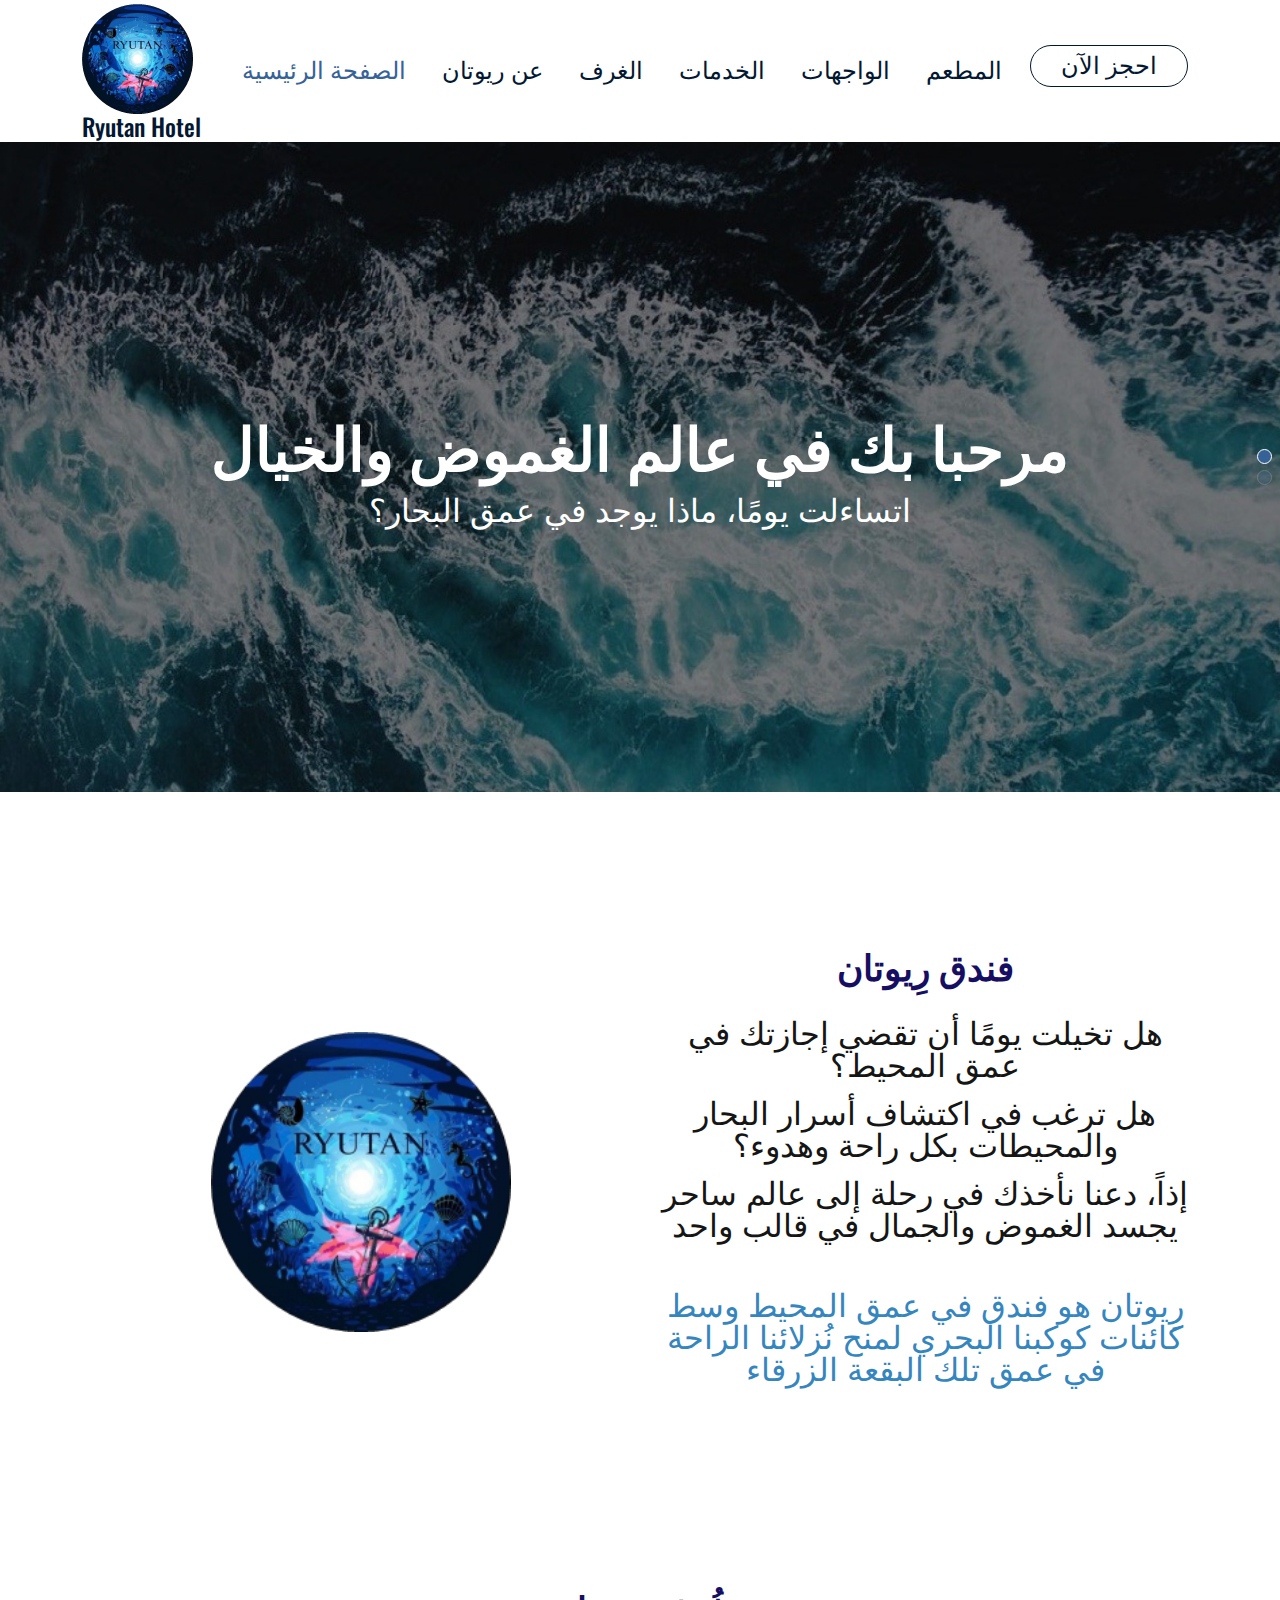
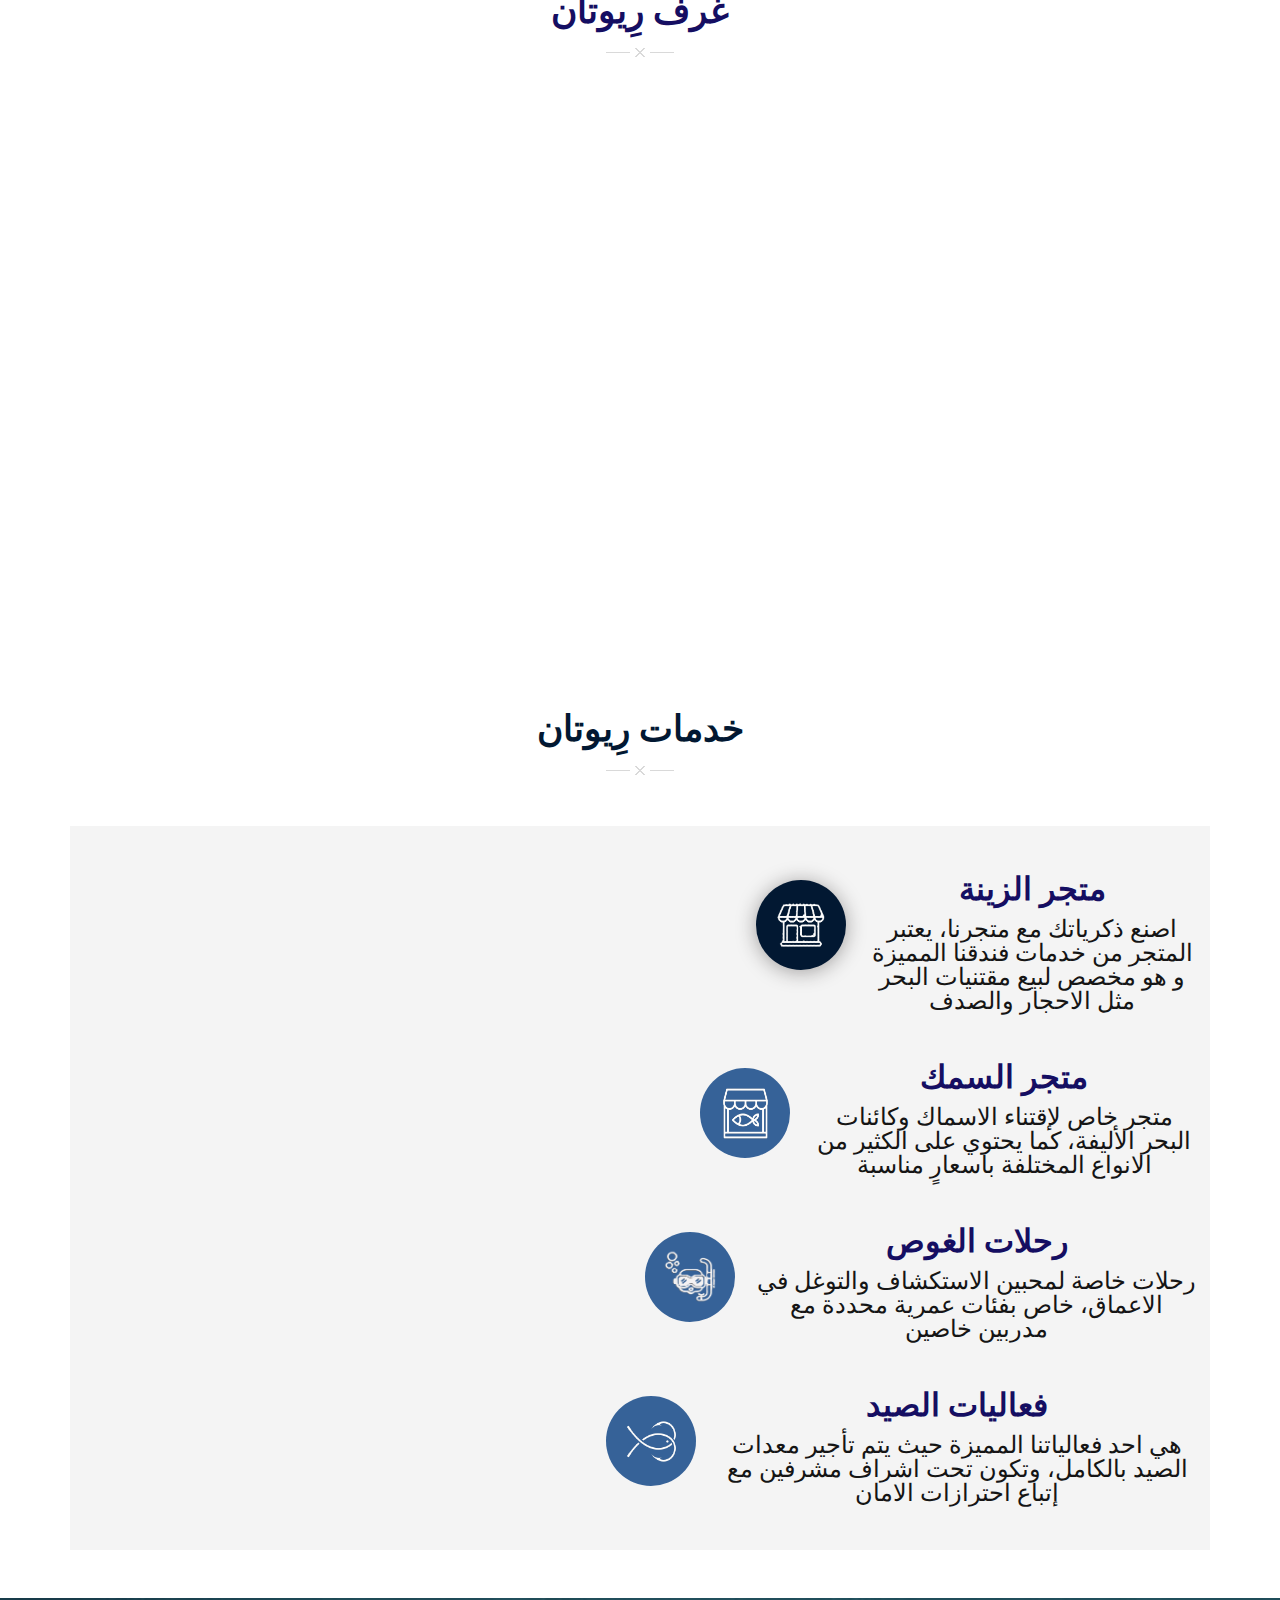
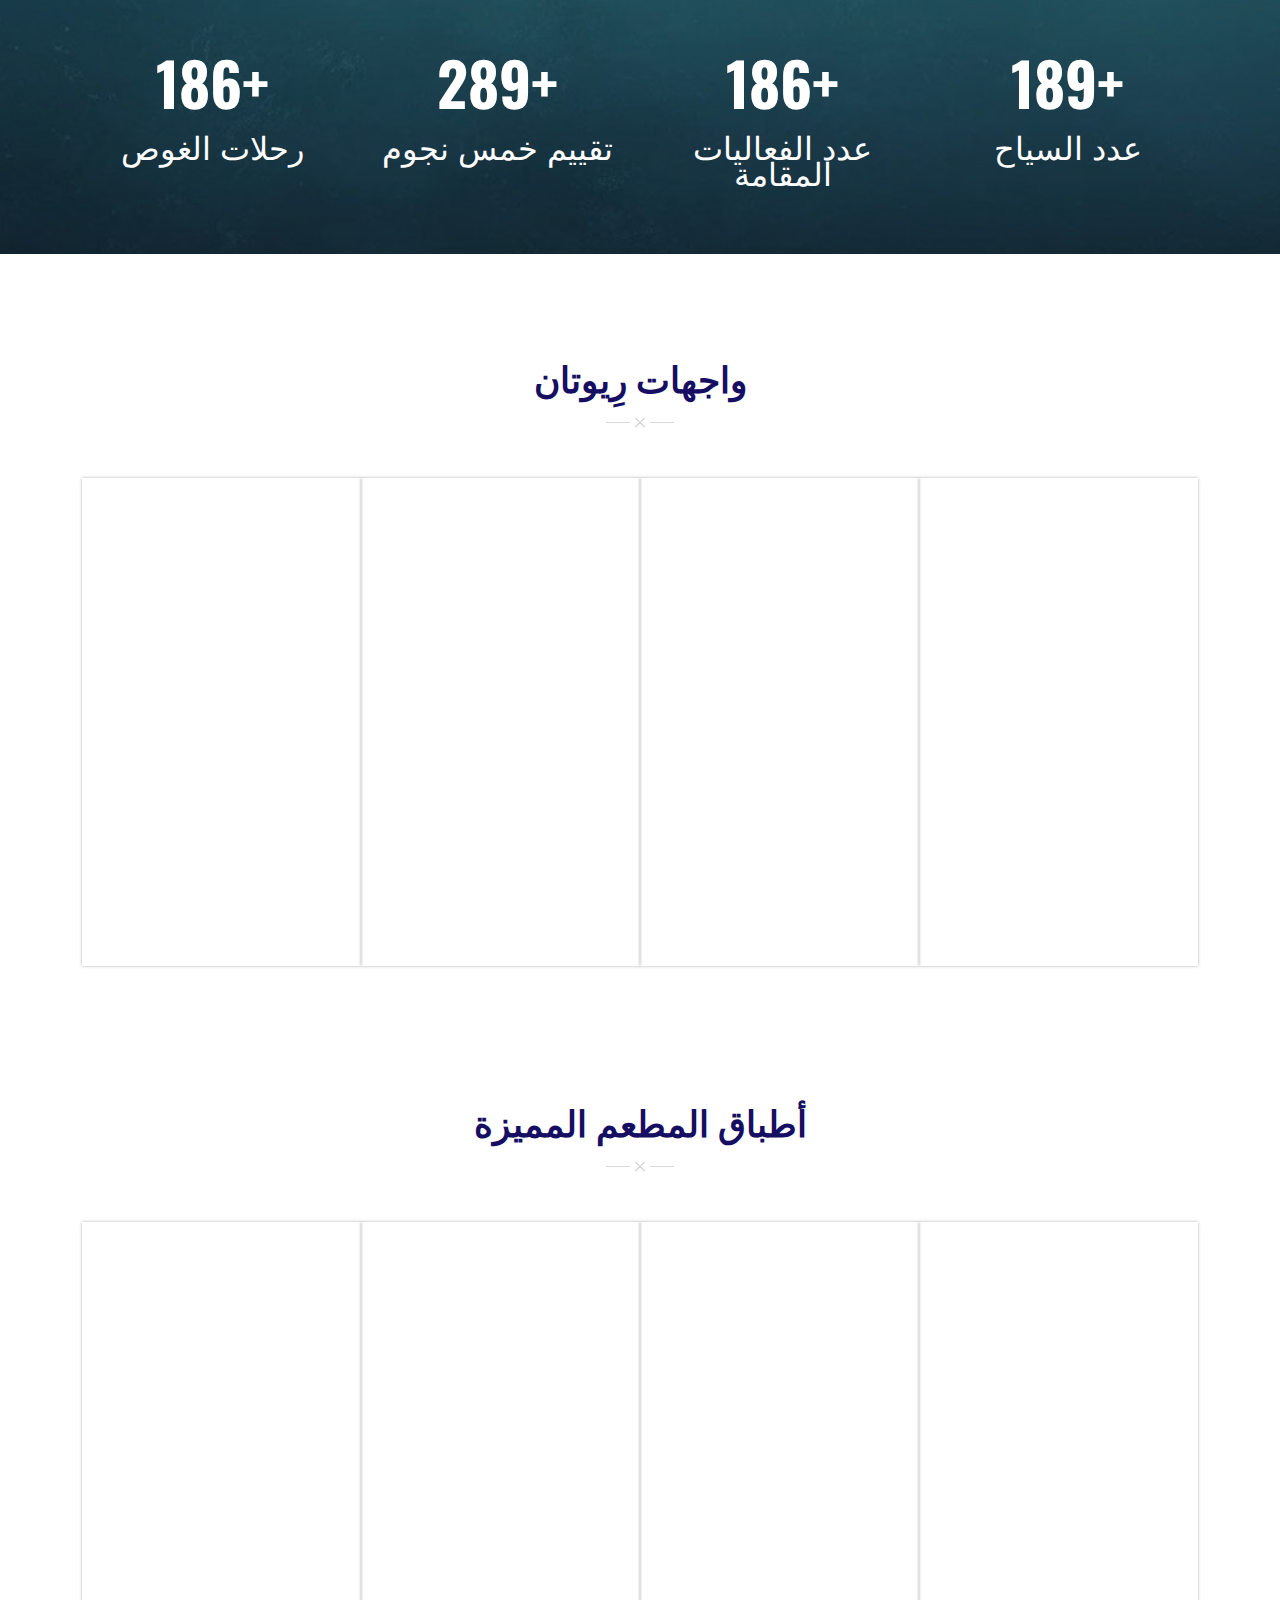
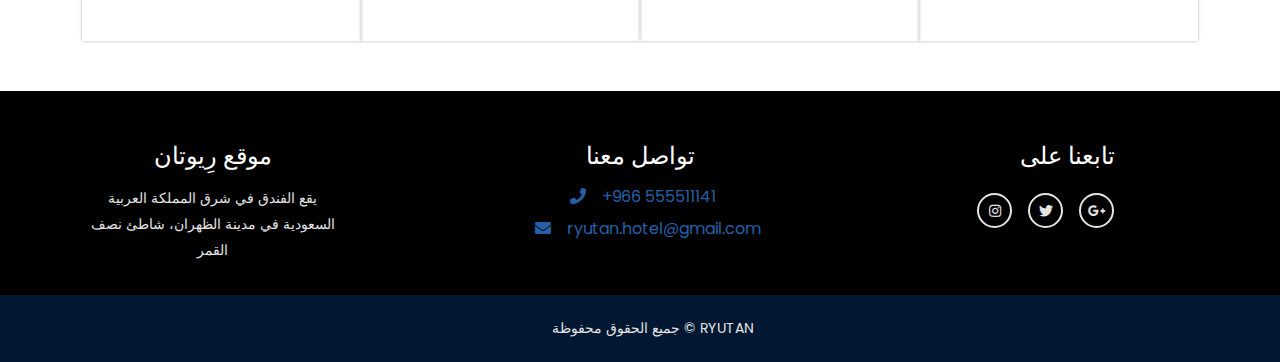
<file: index.html>
<!DOCTYPE html>
<html lang="en">

<head>
    <meta charset="UTF-8">
    <meta name="viewport" content="width=device-width, initial-scale=1.0">
    <title>RYUTAN Hotel</title>

    <!-- FAVICON -->
    <link rel="icon" type="image/png" href="images/Picture1.png">

    <!-- Bootstrap 5 CDN Links -->
    <link rel="stylesheet" href="https://cdnjs.cloudflare.com/ajax/libs/twitter-bootstrap/5.1.0/css/bootstrap.min.css">
    <link rel="stylesheet" href="https://cdnjs.cloudflare.com/ajax/libs/font-awesome/5.15.4/css/all.min.css">

    <!-- Link Swiper's CSS -->
    <link rel="stylesheet" href="https://unpkg.com/swiper/swiper-bundle.min.css">

    <!-- Custom File's Link -->
    <link rel="stylesheet" href="css/style.css">
    <link rel="stylesheet" href="css/responsive-style.css">

</head>

<body data-bs-spy="scroll" data-bs-target=".navbar" data-bs-offset="100">
    <!-- Navbar section -->
    <header class="header_wrapper">
        <nav class="navbar navbar-expand-lg">
            <div class="container">
                <a class="navbar-brand" href="#">
                    <img decoding="async" src="images/Picture1.png" class="img-fluid" alt="logo"
                        style="margin-top: -1rem;">
                    <h5 style="margin-bottom: -1rem;">Ryutan Hotel</h5>
                </a>

                <button class="navbar-toggler" type="button" data-bs-toggle="collapse" data-bs-target="#navbarNav"
                    aria-controls="navbarNav" aria-expanded="false" aria-label="Toggle navigation">
                    <i class="fas fa-stream navbar-toggler-icon"></i>
                </button>

                <div class="collapse navbar-collapse justify-content-end" id="navbarNav">
                    <ul class="navbar-nav menu-navbar-nav">
                        <li class="nav-item">
                            <a class="nav-link active" aria-current="page" href="#home" style="font-size: 1.5rem">الصفحة
                                الرئيسية</a>
                        </li>
                        <li class="nav-item">
                            <a class="nav-link" href="#about" style="font-size: 1.5rem">عن ريوتان</a>
                        </li>
                        <li class="nav-item">
                            <a class="nav-link" href="#rooms" style="font-size: 1.5rem">الغرف</a>
                        </li>
                        <li class="nav-item">
                            <a class="nav-link" href="#services" style="font-size: 1.5rem">الخدمات</a>
                        </li>
                        <li class="nav-item">
                            <a class="nav-link" href="#gallery" style="font-size: 1.5rem">الواجهات</a>
                        </li>
                        <li class="nav-item">
                            <a class="nav-link" href="#food" style="font-size: 1.5rem">المطعم</a>
                        </li>
                        <li class="nav-item mt-3 mt-lg-0">
                            <a class="main-btn" href="booking.html" style="font-size: 1.5rem">احجز الآن</a>
                        </li>
                    </ul>
                </div>
            </div>
        </nav>
    </header>
    <!-- Navbar section exit -->

    <!-- Banner section -->
    <section id="home" class="banner_wrapper p-0">
        <div class="swiper mySwiper">
            <div class="swiper-wrapper">
                <div class="swiper-slide" style="background-image: url(./images/slider/1.jpg);">
                    <div class="slide-caption text-center">
                        <div>
                            <h1>مرحبا بك في عالم الغموض والخيال</h1>
                            <p>اتساءلت يومًا، ماذا يوجد في عمق البحار؟</p>
                        </div>
                    </div>
                </div>
                <div class="swiper-slide" style="background-image: url(./images/slider/3.jpg);">
                    <div class="slide-caption text-center">
                        <div>
                            <h1>كن مستكشفًا ونزيلًا لدينا</h1>
                            <p>اهلًا بك في الكوكب البحري</p>
                        </div>
                    </div>
                </div>
            </div>
            <div class="swiper-pagination"></div>
        </div>
    </section>
    <!-- Banner section exit -->

    <!-- About section -->
    <section id="about" class="about_wrapper">
        <div class="container">
            <div class="row flex-lg-row flex-column-reverse ">
                <div class="col-lg-6 mb-4 mb-lg-0 ps-lg-4 text-center" style="float: left;">
                    <img decoding="async" src="images/logo2.png" class="img-fluid" alt="About Us"
                        style="display: block; margin: auto; margin-top: 90px; width: 300px; height: 300px;">
                </div>

                <div class="col-lg-6 text-center text-lg-start">
                    <h3 style="text-align: center; color: rgb(21, 14, 98);">فندق رِيوتان</h3>
                    <p style="text-align: center; line-height: 1;">هل تخيلت يومًا أن تقضي إجازتك في عمق المحيط؟</p>
                    <p style="text-align: center; line-height: 1;">هل ترغب في اكتشاف أسرار البحار والمحيطات بكل راحة
                        وهدوء؟</p>
                    <p style="text-align: center; margin-bottom: 1.5em; line-height: 1;">إذاً، دعنا نأخذك في رحلة إلى
                        عالم ساحر يجسد الغموض والجمال في قالب واحد</p>
                    <p style="text-align: center; margin-bottom: 1.5em; line-height: 1; color: rgb(53, 133, 191);">
                        رِيوتان هو فندق في عمق المحيط وسط كائنات كوكبنا البحري لمنح نُزلائنا الراحة في عمق تلك البقعة
                        الزرقاء</p>
                </div>


            </div>
        </div>
    </section>
    <!-- About section exit -->

    <!-- Rooms section -->
    <section id="rooms" class="rooms_wrapper">
        <div class="container-fluid">
            <div class="row">
                <div class="col-sm-12 section-title text-center mb-5">
                    <h3 style="margin-top: 50px; color: rgb(21, 14, 98);">غُرف رِيوتان</h3>
                </div>
            </div>
            <div class="row m-0">
                <div class="col-md-4 mb-4 mb-lg-0">
                    <div class="room-item">
                        <img decoding="async" src="./images/room/single.jpg" class="img-fluid">
                        <div class="room-item-wrap">
                            <div class="room-content">
                                <h5 class="text-white mb-lg-5 text-decoration-underline"
                                    style="text-align: center; font-size: 3rem;">مفردة</h5>
                                <p class="text-white" style="text-align: center; line-height: 1.2;">غُرف صغيرة الحجم ذات
                                    سرير مفرد تقع في الطابق الثاني حيث تحتوي على دورة مياه</p>
                                <p class="text-white fw-bold mt-lg-4" style="text-align: center;">1000 SR</p>
                                <a class="main-btn border-white text-white mt-lg-5"
                                    style="display: flex; justify-content: center; align-items: center;"
                                    href="booking.html">احجز الان</a>
                            </div>
                        </div>
                    </div>
                </div>
                <div class="col-md-4 mb-4 mb-lg-0">
                    <div class="room-item">
                        <img decoding="async" src="./images/room/double.jpg" class="img-fluid">
                        <div class="room-item-wrap">
                            <div class="room-content">
                                <h5 class="text-white mb-lg-5 text-decoration-underline"
                                    style="text-align: center; font-size: 3rem;">مزدوجة</h5>
                                <p class="text-white" style="text-align: center; line-height: 1.2;">غُرف متوسطة الحجم في
                                    الطابق الثاني، ثنائية السرير حيث تحتوي على دورة مياه وصالة صغيرة</p>
                                <p class="text-white fw-bold mt-lg-4" style="text-align: center;">1700 SR</p>
                                <a class="main-btn border-white text-white mt-lg-5"
                                    style="display: flex; justify-content: center; align-items: center;"
                                    href="booking.html">احجز الان</a>

                            </div>
                        </div>
                    </div>
                </div>
                <div class="col-md-4 mb-4 mb-lg-0">
                    <div class="room-item">
                        <img decoding="async" src="./images/room/sute.jpg" class="img-fluid">
                        <div class="room-item-wrap">
                            <div class="room-content">
                                <h5 class="text-white mb-lg-5 text-decoration-underline"
                                    style="text-align: center; font-size: 3rem;">جناح</h5>
                                <p class="text-white" style="text-align: center; line-height: 1.2;">غُرف فاخرة في الطابق
                                    الرابع تحوي دورتيّ مياه، مطبخ، صالة خاصة
                                    و لدى الاجنحة مميزات </p>
                                <p class="text-white fw-bold mt-lg-4" style="text-align: center;">2400 SR</p>
                                <a class="main-btn border-white text-white mt-lg-5"
                                    style="display: flex; justify-content: center; align-items: center;"
                                    href="booking.html">احجز الان</a>
                            </div>
                        </div>
                    </div>
                </div>
            </div>
        </div>
    </section>
    <!-- Rooms Section Exit -->

    <!-- Services section -->
    <section id="services" class="services_wrapper">
        <div class="container">
            <div class="row">
                <div class="col-sm-12 section-title text-center mb-5">
                    <h3>خدمات رِيوتان</h3>
                </div>
            </div>
            <div class="row align-items-center service-item-wrap">
                <div class="col-lg-7 p-lg-0">
                    <!--Service Area Start-->
                    <div class="tab-content" id="myTabContent">
                        <div class="tab-pane fade active show" id="spa" role="tabpanel">
                            <img decoding="async" src="./images/services/m.jpeg" alt="">
                        </div>
                        <div class="tab-pane fade" id="restaurent" role="tabpanel">
                            <img decoding="async" src="./images/services/f.jpeg" width="760" height="540" alt="">
                        </div>
                        <div class="tab-pane fade" id="swimming" role="tabpanel">
                            <img decoding="async" src="images/services/r.jpeg" alt="">
                        </div>
                        <div class="tab-pane fade" id="conference" role="tabpanel">
                            <img decoding="async" src="./images/services/hh.jpeg" width="760" height="540" alt="">
                        </div>
                    </div>
                    <!--Service Area End-->
                </div>
                <div class="col-lg-5 position-relative">
                    <!--Service Tab Menu Area Start-->
                    <div class="service-menu-area">
                        <ul class="nav">
                            <li>
                                <a data-bs-toggle="tab" href="#spa" class="active">
                                    <span class="service-icon">
                                        <img decoding="async" src="./images/services/icon1.png" width="70" height="75"
                                            alt="">
                                    </span>
                                    <h5
                                        style="margin-top: 2.7rem; color: rgb(21, 14, 98); text-align: center; font-size: 2rem; font-weight: bold;">
                                        متجر الزينة</h5>
                                    <p style="line-height: 1; font-size: 1.5rem; text-align: center;">اصنع ذكرياتك مع
                                        متجرنا، يعتبر المتجر من خدمات فندقنا المميزة و هو مخصص لبيع مقتنيات البحر مثل
                                        الاحجار والصدف</p>
                                </a>
                            </li>
                            <li>
                                <a data-bs-toggle="tab" href="#restaurent">
                                    <span class="service-icon">
                                        <img decoding="async" src="./images/services/icon4.png" width="65" height="65"
                                            alt="">
                                    </span>
                                    <h5
                                        style="color: rgb(21, 14, 98); text-align: center; font-size: 2rem; font-weight: bold;">
                                        متجر السمك</h5>
                                    <p style="line-height: 1; font-size: 1.5rem; text-align: center;">متجر خاص لإقتناء
                                        الاسماك وكائنات البحر الأليفة،
                                        كما يحتوي على الكثير من الانواع المختلفة باسعارٍ مناسبة</p>
                                </a>
                            </li>
                            <li>
                                <a data-bs-toggle="tab" href="#swimming">
                                    <span class="service-icon">
                                        <img decoding="async" src="./images/services/icon2.png" width="60" height="60"
                                            alt="">
                                    </span>
                                    <h5
                                        style="color: rgb(21, 14, 98); text-align: center; font-size: 2rem; font-weight: bold;">
                                        رحلات الغوص</h5>
                                    <p style="line-height: 1; font-size: 1.5rem; text-align: center;">رحلات خاصة لمحبين
                                        الاستكشاف والتوغل في الاعماق،
                                        خاص بفئات عمرية محددة مع مدربين خاصين</p>
                                </a>
                            </li>
                            <li>
                                <a data-bs-toggle="tab" href="#conference">
                                    <span class="service-icon">
                                        <img decoding="async" src="./images/services/icon3.png" width="75" height="75"
                                            alt="">
                                    </span>
                                    <h5
                                        style="color: rgb(21, 14, 98); text-align: center; font-size: 2rem; font-weight: bold;">
                                        فعاليات الصيد</h5>
                                    <p style="line-height: 1; font-size: 1.5rem; text-align: center;">هي احد فعالياتنا
                                        المميزة حيث يتم تأجير معدات الصيد بالكامل،
                                        وتكون تحت اشراف مشرفين مع إتباع احترازات الامان</p>
                                </a>
                            </li>
                        </ul>
                    </div>
                    <!--Service Tab Menu Area End-->
                </div>
            </div>
        </div>
        <div class="counter mt-5">
            <div class="container">
                <div class="row text-center">
                    <div class="col-md-3 mb-lg-0 mb-md-0 mb-5">
                        <h1>
                            <span id="count1"></span>+
                        </h1>
                        <p>رحلات الغوص</p>
                    </div>
                    <div class="col-md-3 mb-lg-0 mb-md-0 mb-5">
                        <h1>
                            <span id="count2"></span>+
                            </h2>
                            <p>تقييم خمس نجوم</p>
                    </div>
                    <div class="col-md-3 mb-lg-0 mb-md-0 mb-5">
                        <h1>
                            <span id="count3"></span>+
                            </h2>
                            <p>عدد الفعاليات المقامة</p>
                    </div>
                    <div class="col-md-3 mb-lg-0 mb-md-0 mb-5">
                        <h1>
                            <span id="count4"></span>+
                            </h2>
                            <p>عدد السياح</p>
                    </div>
                </div>
            </div>
        </div>
    </section>
    <!-- Services section Exit -->


    <!-- Gallery section -->
    <section id="gallery" class="gallery_wrapper">
        <div class="container">
            <div class="row">
                <div class="col-sm-12 section-title text-center mb-5">
                    <h3 style="color: rgb(21, 14, 98);">واجهات رِيوتان</h3>
                </div>
            </div>
            <div class="row g-0">
                <div class="col-lg-3 col-md-6 gallery-item">
                    <img decoding="async" src="./images/gallery/2.jpg" class="img-fluid w-100" style="height: 105%;">
                    <div class="gallery-item-content"></div>
                </div>
                <div class="col-lg-3 col-md-6 gallery-item">
                    <img decoding="async" src="./images/gallery/waj2.jpeg" class="img-fluid w-100" style="height: 105%;">
                    <div class="gallery-item-content"></div>
                </div>
                <div class="col-lg-3 col-md-6 gallery-item">
                    <img decoding="async" src="./images/gallery/3.jpeg" class="img-fluid w-100" style="height: 105%;">
                    <div class="gallery-item-content"></div>
                </div>
                <div class="col-lg-3 col-md-6 gallery-item">
                    <img decoding="async" src="./images/gallery/waj4.jpeg" class="img-fluid w-100">
                    <div class="gallery-item-content"></div>
                </div>

            </div>
        </div>
    </section>
    <!-- Gallery Section Exit -->

    <!-- Gallery section -->
    <section id="food" class="gallery_wrapper">
        <div class="container">
            <div class="row">
                <div class="col-sm-12 section-title text-center mb-5">
                    <h3 style="color: rgb(21, 14, 98); margin-top: 2rem;"> أطباق المطعم المميزة</h3>
                </div>
            </div>
            <div class="row g-0">
                <div class="col-lg-3 col-md-6 gallery-item">
                    <img decoding="async" src="./images/gallery/food1.jpeg" class="img-fluid w-100" style="height: 105%;">
                    <div class="gallery-item-content"></div>
                </div>
                <div class="col-lg-3 col-md-6 gallery-item">
                    <img decoding="async" src="./images/gallery/food4.jpeg" class="img-fluid w-100">
                    <div class="gallery-item-content"></div>
                </div>
                <div class="col-lg-3 col-md-6 gallery-item">
                    <img decoding="async" src="./images/gallery/4.jpg" class="img-fluid w-100" style="height: 105%;" >
                    <div class="gallery-item-content"></div>
                </div>
                <div class="col-lg-3 col-md-6 gallery-item">
                    <img decoding="async" src="./images/gallery/6.jpg" class="img-fluid w-100" style="height: 105%;">
                    <div class="gallery-item-content"></div>
                </div>

            </div>
        </div>
    </section>
    <!-- Gallery Section Exit -->

    <!-- Footer section -->
    <section id="contact" class="footer_wrapper mt-3 mt-md-0 pb-0">
        <div class="container pb-3">
            <div class="row justify-content-between">
                <div class="col-lg-3 col-md-6">
                    <h5 style="text-align: center;">موقع رِيوتان</h5>
                    <p class="ps-0" style="text-align: center;">يقع الفندق في شرق المملكة العربية السعودية في مدينة
                        الظهران، شاطئ نصف القمر</p>

                </div>
                <div class="col-lg-3 col-md-6 d-flex justify-content-center">

                    <ul class="list-unstyled">
                        <h5 style="text-align: center;">تواصل معنا</h5>
                        <li><a href="#" style="color: #2560a9;"><i class="fa fa-phone me-3"
                                    style="margin-left: 3.2rem;"></i>+966 555511141</a></li>
                        <li><a href="#" style="color: #2560a9;"><i class="fa fa-envelope me-3"
                                    style="margin-left: 1rem;"></i>ryutan.hotel@gmail.com</a></li>
                    </ul>
                </div>

                <div class="col-lg-3 col-md-6">
                    <h5 style="text-align: center;">تابعنا على</h5>
                    <ul class="social-network d-flex">
                        <li><a href="#"><i class="fab fa-instagram"></i></a></li>
                        <li><a href="#"><i class="fab fa-twitter"></i></a></li>
                        <li><a href="#"><i class="fab fa-google-plus-g"></i></a></li>
                    </ul>
                </div>
            </div>
        </div>
        <div class="container-fluid copyright-section">
            <p>جميع الحقوق محفوظة &copy; RYUTAN</p>
        </div>
    </section>
    <!-- Footer section exit -->

    <!-- Bootstrap 5 JS CDN Links -->
    <script src="https://cdnjs.cloudflare.com/ajax/libs/popper.js/2.9.2/umd/popper.min.js"></script>
    <script src="https://cdnjs.cloudflare.com/ajax/libs/twitter-bootstrap/5.1.0/js/bootstrap.min.js"></script>

    <!-- Swiper JS -->
    <script src="https://unpkg.com/swiper/swiper-bundle.min.js"></script>

    <!-- Custom Js Link -->
    <script src="js/main.js"></script>
</body>

</html>
</file>
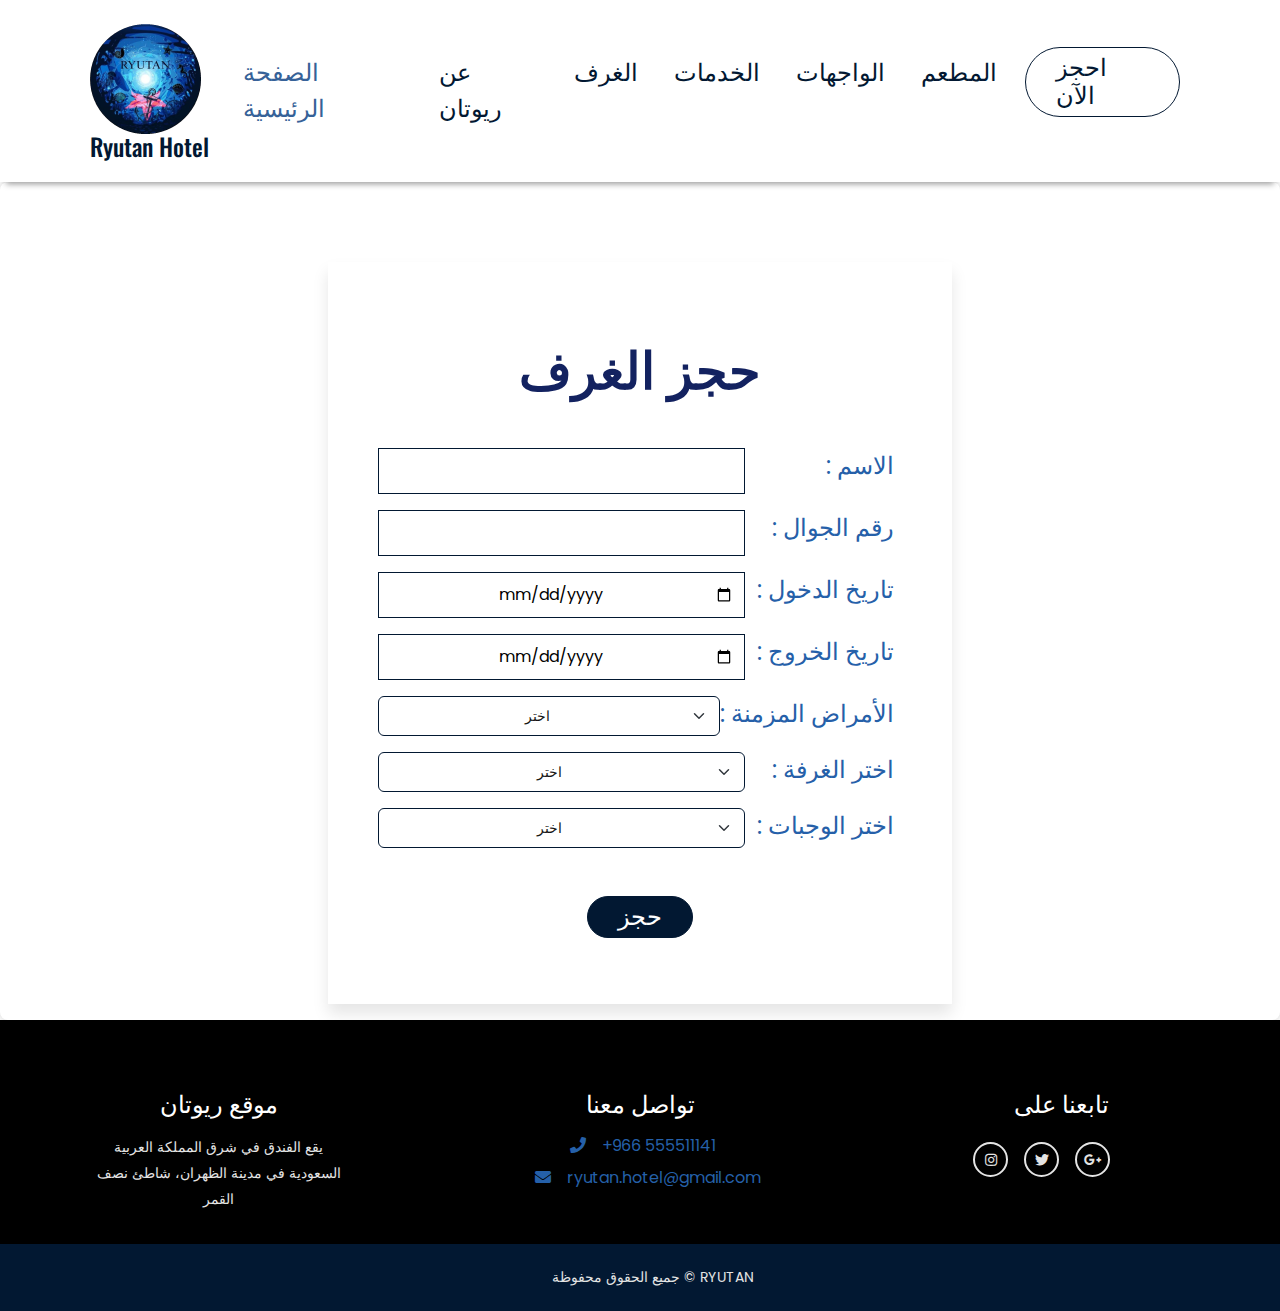
<file: booking.html>
<!DOCTYPE html>
<html>

<head>

    <meta charset="UTF-8">
    <meta name="viewport" content="width=device-width, initial-scale=1.0">
    <title>RYUTAN Hotel</title>

    <!-- FAVICON -->
    <link rel="icon" type="image/png" href="images/Picture1.png">

    <title>حجز الفندق</title>
    <link rel="stylesheet" href="css/booking.css">
    <link rel="stylesheet" href="css/style.css">
    <link rel="stylesheet" href="css/responsive-style.css">
    <link rel="stylesheet" href="css/responsive-style1.css">

    <!-- FAVICON -->
    <link rel="icon" type="image/png" href="images/favicon.png">

    <!-- Bootstrap 5 CDN Links -->
    <link rel="stylesheet" href="https://cdnjs.cloudflare.com/ajax/libs/twitter-bootstrap/5.1.0/css/bootstrap.min.css">
    <link rel="stylesheet" href="https://cdnjs.cloudflare.com/ajax/libs/font-awesome/5.15.4/css/all.min.css">

    <!-- Link Swiper's CSS -->
    <link rel="stylesheet" href="https://unpkg.com/swiper/swiper-bundle.min.css">

    <!-- Custom File's Link -->
    <link rel="stylesheet" href="css/booking.css">
    <link rel="stylesheet" href="css/style.css">
    <link rel="stylesheet" href="css/responsive-style.css">
    <link rel="stylesheet" href="css/responsive-style1.css">
</head>

<body data-bs-spy="scroll" data-bs-target=".navbar" data-bs-offset="100">
    <!-- Navbar section -->
    <header class="header_wrapper">
        <nav class="navbar navbar-expand-lg">
            <div class="container">
                <a class="navbar-brand" href="#">
                    <img decoding="async" src="images/Picture1.png" class="img-fluid" alt="logo"
                        style="margin-top: -1rem;">
                    <h5 style="margin-bottom: -1rem;">Ryutan Hotel</h5>
                </a>

                <button class="navbar-toggler" type="button" data-bs-toggle="collapse" data-bs-target="#navbarNav"
                    aria-controls="navbarNav" aria-expanded="false" aria-label="Toggle navigation">
                    <i class="fas fa-stream navbar-toggler-icon"></i>
                </button>

                <div class="collapse navbar-collapse justify-content-end" id="navbarNav">
                    <ul class="navbar-nav menu-navbar-nav">
                        <li class="nav-item">
                            <a class="nav-link active" aria-current="page" href="index.html#home"
                                style="font-size: 1.5rem">الصفحة الرئيسية</a>
                        </li>
                        <li class="nav-item">
                            <a class="nav-link" href="index.html#about" style="font-size: 1.5rem">عن ريوتان</a>
                        </li>
                        <li class="nav-item">
                            <a class="nav-link" href="index.html#rooms" style="font-size: 1.5rem">الغرف</a>
                        </li>
                        <li class="nav-item">
                            <a class="nav-link" href="index.html#services" style="font-size: 1.5rem">الخدمات</a>
                        </li>
                        <li class="nav-item">
                            <a class="nav-link" href="index.html#gallery" style="font-size: 1.5rem">الواجهات</a>
                        </li>
                        <li class="nav-item">
                            <a class="nav-link" href="index.html#food" style="font-size: 1.5rem">المطعم</a>
                        </li>
                        <li class="nav-item mt-3 mt-lg-0">
                            <a class="main-btn" href="booking.html" style="font-size: 1.5rem">احجز الآن</a>
                        </li>
                    </ul>
                </div>
            </div>
        </nav>
    </header>
    <!-- Navbar section exit -->

    <div class="booking-section">
        <div class="container booking-area">
            <form class="form-group" id="bookingForm">
                <h1 class="room-reservation-title" style="color: #132260; font-size: 3.2rem; margin-bottom: 3rem;">حجز
                    الغرف
                </h1>
                <!-- حقول الاستمارة -->
                <div class="col-lg mb-3 mb-lg-0">
                    <label for="name" style="color: #2560a9; font-size: 1.5rem; margin-bottom: 0.7rem;"> الاسم :</label>
                    <input type="text" id="name" name="name" required>
                </div>

                <div class="col-lg mb-3 mb-lg-0">
                    <label for="phone" style="color: #2560a9; font-size: 1.5rem; margin-bottom: 0.7rem;"> رقم الجوال
                        :</label>
                    <input type="tel" id="phone" name="phone" required>
                </div>

                <div class="col-lg mb-3 mb-lg-0">
                    <label for="checkin-date" style="color: #2560a9; font-size: 1.5rem; margin-bottom: 0.7rem;"> تاريخ
                        الدخول :</label>
                    <input type="date" id="checkin-date" name="checkin-date" required>
                </div>

                <div class="col-lg mb-3 mb-lg-0">
                    <label for="checkout-date" style="color: #2560a9; font-size: 1.5rem; margin-bottom: 0.7rem;"> تاريخ
                        الخروج :</label>
                    <input type="date" id="checkout-date" name="checkout-date" required>
                </div>

                <div class="col-lg mb-3 mb-lg-0">
                    <label for="chronic-diseases"
                        style="color: #2560a9; font-size: 1.5rem; margin-bottom: 0.7rem;">الأمراض
                        المزمنة :</label>
                    <select class="form-select" id="chronic-diseases" name="chronic-diseases">
                        <option value="nothing">اختر</option>
                        <option value="Heart-disease">أمراض القلب</option>
                        <option value="asthma">ربو</option>
                        <option value="anemia">فقر الدم</option>
                        <option value="diabetes">سكر</option>
                        <option value="blood-pressure">ضغط</option>
                        <option value="others">اخرى</option>
                        <option value="nothing">لا يوجد</option>
                    </select>
                </div>

                <div class="col-lg mb-3 mb-lg-0">
                    <label for="room" style="color: #2560a9; font-size: 1.5rem; margin-bottom: 0.7rem;"> اختر الغرفة
                        :</label>
                    <select class="form-select" id="room" name="room">
                        <option value="nothing">اختر</option>
                        <option value="single">غرفة مفردة</option>
                        <option value="double">غرفة مزدوجة</option>
                        <option value="suite">جناح</option>
                    </select>
                </div>

                <div class="col-lg mb-3 mb-lg-0">
                    <label for="meals" style="color: #2560a9; font-size: 1.5rem; margin-bottom: 0.7rem;">اختر
                        الوجبات :</label>
                    <select class="form-select" id="meals" name="meals">
                        <option value="nothing">اختر</option>
                        <option value="none">بدون وجبة</option>
                        <option value="breakfast">فطور</option>
                        <option value="lunch">غداء</option>
                        <option value="dinner">عشاء</option>
                        <option value="all-meals">جميع الوجبات</option>
                    </select>
                </div>

                <button type="submit" style="margin-top: 2rem; color: #ffffff; font-size: 1.5rem;">حجز</button>
            </form>
        </div>
    </div>
    <div id="invoice" style="display: none;">
        <div id="logo-container">
            <img id="logo" src="images/Picture1.png" alt="Logo">
        </div>
        <table>
            <thead>
                <tr>
                    <th colspan="2" style="font-size: 2rem;">فاتورة فندق ريوتان</th>
                </tr>
            </thead>
            <tbody>
                <tr>
                    <td class="right-align" style="font-weight: bold;">رقم الفاتورة:</td>
                    <td class="left-align"><span id="invoiceNumber"></span></td>
                </tr>
                <tr>
                    <td style="font-weight: bold;">تاريخ الفاتورة:</td>
                    <td><span id="invoiceDate"></span></td>
                </tr>
                <tr>
                    <td style="font-weight: bold;">وقت الحجز:</td>
                    <td><span id="bookingTime"></span></td>
                </tr>
                <tr>
                    <td style="font-weight: bold;">الاسم:</td>
                    <td><span id="invoiceName"></span></td>
                </tr>
                <tr>
                    <td style="font-weight: bold;">الايميل:</td>
                    <td><span id="invoiceEmail"></span></td>
                </tr>
                <tr>
                    <td style="font-weight: bold;">رقم الجوال:</td>
                    <td><span id="invoicePhone"></span></td>
                </tr>
                <tr>
                    <td style="font-weight: bold;">تاريخ الدخول:</td>
                    <td><span id="invoiceIn"></span></td>
                </tr>
                <tr>
                    <td style="font-weight: bold;">تاريخ الخروج:</td>
                    <td><span id="invoiceOut"></span></td>
                </tr>
                <tr>
                    <td style="font-weight: bold;">الامراض المزمنة:</td>
                    <td><span id="invoicePain"></span></td>
                </tr>
                <tr>
                    <td style="font-weight: bold;">الغرفة:</td>
                    <td><span id="invoiceRoom"></span></td>
                </tr>
                <tr>
                    <td style="font-weight: bold;">الوجبات:</td>
                    <td><span id="invoiceMeals"></span></td>
                </tr>
                <tr>
                    <td style="font-weight: bold;">السعر الإجمالي:</td>
                    <td><span id="invoiceTotal"></span></td>
                </tr>
            </tbody>
        </table>
        <div style="font-size: 1.5rem; color: #2560a9;">نتمنى لكم إقامة مريحة وسعيدة وشكرًا لإختياركم فندقنا ونتطلع
            الى لِقائكم قريبًا</div>
        <div style="font-size: 1.3rem;">ملاحظة : هذه الفاتورة وهذا الحجز وهمي ولا يُعنى بالحجز الفعلي</div>
    </div>
    <!-- Footer section -->
    <section id="contact" class="footer_wrapper mt-3 mt-md-0 pb-0">
        <div class="container pb-3">
            <div class="row justify-content-between">
                <div class="col-lg-3 col-md-6">
                    <h5 style="text-align: center;">موقع ريوتان</h5>
                    <p class="ps-0" style="text-align: center;">يقع الفندق في شرق المملكة العربية السعودية في مدينة
                        الظهران، شاطئ نصف القمر</p>

                </div>
                <div class="col-lg-3 col-md-6 d-flex justify-content-center">

                    <ul class="list-unstyled">
                        <h5 style="text-align: center;">تواصل معنا</h5>
                        <li><a href="#" style="color: #2560a9;"><i class="fa fa-phone me-3"
                                    style="margin-left: 3.2rem;"></i>+966 555511141</a></li>
                        <li><a href="#" style="color: #2560a9;"><i class="fa fa-envelope me-3"
                                    style="margin-left: 1rem;"></i>ryutan.hotel@gmail.com</a></li>
                    </ul>
                </div>

                <div class="col-lg-3 col-md-6">
                    <h5 style="text-align: center;">تابعنا على</h5>
                    <ul class="social-network d-flex">
                        <li><a href="#"><i class="fab fa-instagram"></i></a></li>
                        <li><a href="#"><i class="fab fa-twitter"></i></a></li>
                        <li><a href="#"><i class="fab fa-google-plus-g"></i></a></li>
                    </ul>
                </div>
            </div>
        </div>
        <div class="container-fluid copyright-section">
            <p>جميع الحقوق محفوظة &copy; RYUTAN</p>
        </div>
    </section>

    <script src="js/booking.js"></script>
    <script src="js/main.js"></script>
</body>

</html>
</file>
<file: css/style.css>
/* TABLE OF CONTENTS */
/* ------------------
1. General
2. Navbar
3. Slider
4. About
5. Rooms
6. Services
6. Team
7. Gallery
8. Price
9. Blog
10. Footer
-------------------- */

/* 1 General */
@import url('https://fonts.googleapis.com/css2?family=Oswald:wght@200;300;400;500;600;700&display=swap');
@import url('https://fonts.googleapis.com/css2?family=Poppins:wght@100;200;300;400;500;600;700;800;900&display=swap');

* {
    box-sizing: border-box;
    margin: 0;
    padding: 0;
}

:root {
    /* Background Color */
    --primary-color: #021832;
    --secondary-color: #366298;
    --bg-color: #f4f4f4;
    --bg-white: #fff;
    --bg-black: #000;

    /* Text Style */
    --primary-font: 'Poppins', sans-serif;
    --secondary-font: 'Oswald', sans-serif;
    --primary-text: #021832;
    --secondary-text: #366298;
    --text-white: #fff;
    --text-black: #151515;
    --text-gray: #e4e4e4;
}

body {
    font-family: var(--primary-font);
    background-color: var(--bg-white);
}

a {
    text-decoration: none;
}

.navbar-nav .nav-link {
    font-size: 3rem; /* زيادة حجم الخط */
}


::-webkit-scrollbar {
    width: .375rem;
}

::-webkit-scrollbar-track {
    background: var(--secondary-color);
}

::-webkit-scrollbar-thumb {
    background: var(--primary-color);
} 

section {
    padding: 3.125rem 0;
}

.main-btn {
    font-size: 1rem;
    font-weight: 500;
    color: var(--primary-color);
    text-transform: uppercase;
    background-color: transparent;
    border: .0625rem solid var(--primary-color);
    padding: .375rem 1.875rem;
    border-radius: 3.125rem;
    line-height: 1.75rem;
    display: inline-block;
    transition: all 0.3s ease-out 0s;
}

.main-btn:hover {
    background-color: var(--secondary-color);
    border-color: var(--secondary-color);
    color: var(--text-white);
}


h1 {
    font-size: 3.75rem;
    line-height: 4.25rem;
    font-weight: 700;
    color: var(--text-white);
    margin-bottom: 1.25rem;
    text-transform: uppercase;
    font-family: var(--secondary-font);
}

.navbar-brand, h5 {
    color: #0e0d0d;

}

h3 {
    margin-bottom: 1.875rem;
    line-height: 2.875rem;
    font-weight: 700;
    font-size: 2.25rem;
    color: var(--primary-text);
    font-family: var(--secondary-font);
}

h3 span {
    color: var(--secondary-text);
}

h5 {
    font-size: 1.5rem;
    line-height: 1;
    color: var(--primary-text);
    margin-bottom: .9375rem;
    font-weight: 500;
    font-family: var(--secondary-font);

}

h6 {
    font-size: .875rem;
    color: var(--primary-text);
    margin-bottom: .9375rem;
    text-transform: uppercase;
    font-weight: 300;
    font-family: var(--secondary-font);
}

p {
    font-size: 2rem;
    color: var(--text-black);
    line-height: 1.625rem;
}

br{
    font-size: 1.5rem;
}
.section-title:after {
    content: "";
    background-image: url('../images/title-icon.webp');
    background-position: center center;
    background-repeat: no-repeat;
    display: block;
    margin-top: -0.9375rem;
    height: .9375rem;
}

/* 2 Navbar */
.header_wrapper .navbar {
    padding: .9375rem 0;
    background-color: var(--bg-white);
    -webkit-box-shadow: 0 .5rem .375rem -0.375rem rgb(0 0 0 / 40%);
    box-shadow: 0 .5rem .375rem -0.375rem rgb(0 0 0 / 40%);
    -webkit-transition: background 0s ease-in-out 0s, margin-top 0s ease-in-out 0s, opacity 0s ease-in-out 0s;
    transition: background 0s ease-in-out 0s, margin-top 0s ease-in-out 0s, opacity 0s ease-in-out 0s;
}

.header_wrapper .navbar-toggler {
    border: 0;
    color: var(--primary-text);
    line-height: 2;
}

.header_wrapper .navbar-toggler:focus {
    box-shadow: none;
}

.header_wrapper .nav-item {
    margin: 0 .625rem;
}

.header_wrapper .nav-item .nav-link {
    font-size: 1rem;
    font-weight: 500;
    color: var(--primary-text);
    display: inline-block;
}

.header_wrapper .nav-item .nav-link.active,
.header_wrapper .nav-item .nav-link:hover {
    color: var(--secondary-text);
}

.navbar.header-scrolled {
    position: fixed;
    top: 0;
    left: 0;
    width: 100%;
    z-index: 999;
    background-color: rgba(255, 255, 255, .85);
    -webkit-animation: 500ms ease-in-out 0s normal none 1 running fadeInDown;
    animation: 500ms ease-in-out 0s normal none 1 running fadeInDown;
}

@keyframes fadeInDown {
    0% {
        top: -30%;
    }

    50% {
        top: -15%;
    }

    100% {
        top: 0;
    }
}

/* 3 Banner */
.banner_wrapper {
    height: 40.625rem;
}

.banner_wrapper .swiper {
    width: 100%;
    height: 100%;
}

.banner_wrapper .swiper-slide {
    width: 100%;
    height: 100%;
    background-position: center;
    background-repeat: no-repeat;
    background-size: cover;
    position: relative;
}

.banner_wrapper .swiper-slide::before {
    content: "";
    position: absolute;
    top: 0;
    left: 0;
    width: 100%;
    height: 100%;
    background: #000;
    opacity: 0.5;
    z-index: 0;
}

.banner_wrapper .swiper-pagination-bullets .swiper-pagination-bullet {
    width: .9375rem;
    height: .9375rem;
    background-color: var(--secondary-color);
    border: .0625rem solid var(--bg-white);
}

.banner_wrapper .swiper .slide-caption {
    height: 100%;
    position: relative;
    z-index: 99;
    display: flex;
    align-items: center;
    justify-content: center;
}

.banner_wrapper .swiper .slide-caption p {
    max-width: 37.5rem;
    margin: 0 auto;
    color: var(--text-white);
}

.booking-area {
    background: var(--bg-white);
    box-shadow: 0 .625rem .9375rem 0 rgb(0 0 0 / 10%);
    margin-top: 4rem;
    padding: 3.125rem 1.875rem;
    position: relative;
    z-index: 2;
    width: 50%; /* تحديد عرض المنطقة */
    margin-right: auto; /* تمركز المنطقة في الوسط */
    margin-left: auto; /* تمركز المنطقة في الوسط */
}


.booking-area .form-control,
.booking-area .form-select {
    border: .0625rem solid var(--primary-color);
    height: 2.5rem;
    text-transform: uppercase;
    font-size: .875rem;
    color: var(--text-black);
    font-weight: 500;
    display: block; /* جعل العناصر تأخذ العرض الكامل للوالد */
    width: 100%; /* جعل العناصر تأخذ العرض الكامل للوالد */
    margin-bottom: 1rem; /* إضافة مسافة بين العناصر */
}

.booking-area .form-control:focus,
.booking-area .form-select:focus {
    outline: none;
    box-shadow: none;
}

/* 4 About */
.about_wrapper {
    padding-top: 9.375rem;
}

/*5  Room */
.room-item {
    position: relative;
    overflow: hidden;
}

.room-item img {
    width:100%;
    -webkit-transition: all 400ms ease-in 0s;
    transition: all 400ms ease-in 0s;
}

.room-item:hover img {
    -webkit-transform: scale3d(1.05, 1.05, 1.05);
    transform: scale3d(1.05, 1.05, 1.05);
}

.room-item::before {
    content: "";
    position: absolute;
    top: 0;
    left: 0;
    width: 100%;
    height: 100%;
    background: #000;
    opacity: 0;
    z-index: 1;
    -webkit-transition: all 400ms ease-in 0s;
    transition: all 400ms ease-in 0s;
}

.room-item:hover::before {
    opacity: 0.6;
}

.room-item .room-item-wrap {
    left: 1.875rem;
    right: 1.875rem;
    position: absolute;
    top: 50%;
    transform: translateY(-50%);
    z-index: 1;
}

.room-item .room-content {
    border: .125rem solid #fff;
    padding: 5rem 1.875rem;
    -webkit-transform: scale3d(1.2, 1.2, 1.2);
    transform: scale3d(1.2, 1.2, 1.2);
    -webkit-transition: all 500ms ease-in 0s;
    transition: all 500ms ease-in 0s;
    opacity: 0;
}

.room-item:hover .room-content {
    opacity: 1;
    -webkit-transform: scale3d(1, 1, 1);
    transform: scale3d(1, 1, 1);
}

/* 6 Services */
.service-item-wrap {
    background-color: var(--bg-color);
}

.service-menu-area ul li a {
    display: block;
    margin-bottom: 2.8125rem;
}

.service-menu-area ul li a .service-icon {
    margin-top: 10px;
    height: 5.625rem;
    width: 5.625rem;
    background-color: var(--secondary-color);
    line-height: 5.625rem;
    text-align: center;
    border-radius: 100%;
    float: left;
    transition: all 0.3s ease-in-out;
}



.service-menu-area ul li a .service-icon:hover,
.service-menu-area ul li a.active .service-icon {
    background-color: #021832;
    color: #fff;
    box-shadow: 0 .125rem 1.25rem rgb(34 30 31 / 40%);
}

.service-menu-area ul li:nth-child(1) {
    margin-left: 0.5625rem;
}

.service-menu-area ul li:nth-child(2) {
    margin-left: -2.9375rem;
}

.service-menu-area ul li:nth-child(3) {
    margin-left: -6.375rem;
}

.service-menu-area ul li:nth-child(4) {
    margin-left: -8.8125rem;
}

.service-menu-area ul li a p,
.service-menu-area ul li a h5 {
    padding-left: 6.875rem;
    display: block;
    text-align: left;
}

.service-menu-area ul li a p span {
    color: var(--secondary-text)
}

.counter {
    background-image: url('../images/counter.jpg');
    background-position: center;
    background-repeat: no-repeat;
    background-size: cover;
    padding: 3.125rem;
    position: relative;
}

.counter::before {
    position: absolute;
    content: "";
    top: 0;
    left: 0;
    width: 100%;
    height: 100%;
    background-color: var(--bg-black);
    opacity: 0.5;
    z-index: 1;
}

.counter h1,
.counter p {
    position: relative;
    z-index: 3;
    color: var(--text-white)
}

/*8 Gallery Section */
.gallery-item {
    box-shadow: 0 0 .1875rem rgba(0, 0, 0, 0.3);
    overflow: hidden;
    position: relative;
}

.gallery-item:before,
.gallery-item:after,
.gallery-item .gallery-item-content:before,
.gallery-item .gallery-item-content:after {
    content: "";
    width: 50%;
    height: 50%;
    background: rgba(0, 0, 0, 0.8);
    position: absolute;
    top: 0;
    left: 0;
    opacity: 0;
    -webkit-transition: all 0.5s ease 0s;
    transition: all 0.5s ease 0s;
}

.gallery-item:after {
    top: 50%;
}

.gallery-item:hover:after {
    top: 0;
    opacity: 1;
}

.gallery-item:hover:before {
    left: 50%;
    opacity: 1;
}

.gallery-item .gallery-item-content {
    position: absolute;
    top: 0;
    left: 0;
    bottom: 0;
    right: 0;
    text-align: center;
    opacity: 0;
    z-index: 1;
    -webkit-transition: all 0.3s ease 0s;
    transition: all 0.3s ease 0s;
}

.gallery-item:hover .gallery-item-content {
    opacity: 1;
}

.gallery-item .gallery-item-content:before,
.gallery-item .gallery-item-content:after {
    top: 0;
    left: 50%;
    z-index: -1;
}

.gallery-item:hover .gallery-item-content:before {
    top: 50%;
    opacity: 1;
}

.gallery-item .gallery-item-content:after {
    top: 50%;
}

.gallery-item:hover .gallery-item-content:after {
    left: 0;
    opacity: 1;
}

/* 11 footer */
.footer_wrapper {
    background-color: var(--bg-black);
}

.footer_wrapper h5 {
    color: var(--text-white);
    margin-bottom: 1.25rem;
}

.footer_wrapper ul li {
    margin-bottom: .5rem;
    list-style: none;
}

.footer_wrapper .contact-info li a{
    color: var(--secondary-color)
}

.footer_wrapper .link-widget li a,
.footer_wrapper p {
    color: var(--text-gray);
    font-size: .875rem;
    padding-left:1.5rem;
    position: relative;
    -webkit-transition: all 0.3s ease-out 0s;
    transition: all 0.3s ease-out 0s;
}

.footer_wrapper .link-widget li a::before {
    content: '\f105';
    font-family: "Font Awesome 5 Free";
    font-weight: 900;
    position: absolute;
    left: 0.3rem;
    top: 50%;
    -webkit-transform: translateY(-50%);
    transform: translateY(-50%);
}

.footer_wrapper .link-widget li a:hover {
    margin-left: .625rem;
    color: var(--secondary-text);
}

.footer_wrapper .social-network a {
    width: 2.1875rem;
    height: 2.1875rem;
    margin: .5rem;
    line-height:2rem;
    font-size: .875rem;
    display: inline-block;
    border: .125rem solid var(--text-gray);
    color: var(--text-gray);
    text-align: center;
    border-radius: 100%;
    -webkit-transition: all 0.3s cubic-bezier(0.645, 0.045, 0.355, 1);
    transition: all 0.3s cubic-bezier(0.645, 0.045, 0.355, 1);

}

.footer_wrapper .social-network a:hover {
    background-color: var(--secondary-color);
    border-color: var(--secondary-color);
    color: var(--text-white);
    box-shadow: 0 .625rem .9375rem 0 rgb(0 0 0 / 10%);
    transform: translateY(-0.1875rem);
}

.footer_wrapper .form-control:focus {
    outline: none;
    box-shadow: none;
    border-color: var(--secondary-color);
}

.footer_wrapper .copyright-section {
    background-color: var(--primary-color);
    padding: 1.25rem 0 .3125rem;
    text-align: center;
}


.footer_wrapper .copyright-section a {
    color: var(--secondary-text);
}
</file>
<file: css/responsive-style.css>
@media (max-width: 1199px) {

    /* header */
    .navbar-expand-lg .navbar-nav {
        align-items: center;
    }

    .navbar-expand-lg .navbar-nav .nav-link {
        padding: 0;
        font-size: .875rem;
    }

    .main-btn {
        font-size: .875rem;
    }

    /* booking area */
    .booking-area {
        padding: 3rem .625rem;
    }

    .booking-area .main-btn {
        padding-left: .3125rem !important;
        padding-right: .3125rem !important;
    }

    /* service */

    .service-menu-area {
        padding: 1.5rem 0.5rem;
    }
    
    .service-item-wrap .tab-content img {
        width: 100%;

    }

    .service-item-wrap {
        display: block;
    }

    .service-menu-area {
        margin-top: 30px;
    }

    .service-item-wrap img {
        width: 100%;
        height: auto;
    }

    .service-menu-area ul li a {
        margin-bottom: .8125rem;
        overflow: hidden;
    }

    .service-menu-area ul li:nth-child(1) {
        margin-left: -4.4375rem;
    }

    .service-menu-area ul li:nth-child(2) {
        margin-left: -6.9375rem;
    }

    .service-menu-area ul li:nth-child(3) {
        margin-left: -9.375rem;
    }

    .service-menu-area ul li:nth-child(4) {
        margin-left: -12.8125rem;
    }

    .service-menu-area ul li a h5 {
        margin-bottom: .375rem;
    }

    .footer_wrapper .col-lg-3 {
        width: 50%;
        margin-bottom: 20px;
    }
    .footer_wrapper .col-lg-3:nth-child(odd) {
        margin-right: 0;
    }
    .footer_wrapper .col-lg-3:nth-child(even) {
        margin-left: 0;
    }

    .footer_wrapper .social-network {
        display: flex;
        flex-direction: row;
        align-items: center;
        justify-content: center;
        margin-top: 10px;
    }
}

@media (max-width:991px) {

    /* custom css */
    section {
        padding: 1.875rem 0;
    }

    /* 2 Navbar */
    .header-scrolled {
        height: auto;
    }

    .header_wrapper .menu-navbar-nav {
        text-align: center;
        background-color: var(--bg-dark-blue);
        padding-bottom: .9375rem;
    }

    .header_wrapper .nav-item .nav-link {
        margin-top: .9375rem;
    }

    /* banner wrapper */
    .banner_wrapper {
        height: 25.625rem;
    }

    .booking-area {
        padding: 3.125rem 1.875rem;
    }


    /* About */
    .about_wrapper {
        padding-top: 22.375rem;
    }

    /* services */
    .service-menu-area {
        padding: 1.5rem 0.5rem;
    }

    .service-menu-area ul li a .service-icon {
        margin-top: 10px;
        height: 5.625rem;
        width: 5.625rem;
        background-color: var(--secondary-color);
        line-height: 5.625rem;
        text-align: center;
        border-radius: 100%;
        float: left;
        transition: all 0.3s ease-in-out;
    }
    
    .service-menu-area ul li a .service-icon:hover,
    .service-menu-area ul li a.active .service-icon {
        background-color: #021832;
        color: #fff;
        box-shadow: 0 .125rem 1.25rem rgb(34 30 31 / 40%);
    }

    .service-item-wrap {
        display: block;
    }

    .service-menu-area {
        margin-top: 20px;
    }

    .service-menu-area ul li {
        margin-left: unset !important;
    }

    .service-item-wrap img {
        width: 100%;
        height: auto;
    }


    /* room */
    .room-item .room-content {
        padding: 2rem 1.875rem;
    }

    .footer_wrapper .row {
        flex-wrap: wrap;
    }
    .footer_wrapper .col-lg-3 {
        width: 100%;
        margin-bottom: 20px;
    }
    .footer_wrapper .col-lg-3:first-child {
        margin-bottom: 0;
    }
    .footer_wrapper .col-lg-3.text-center {
        margin-bottom: 0;
    }

    .footer_wrapper .social-network {
        display: flex;
        flex-direction: row;
        align-items: center;
        justify-content: center;
        margin-top: 10px;
    }


}

@media (max-width: 767px) {

    /* custom css */
    h1 {
        font-size: 1.875rem;
        line-height: 2.5rem;
    }

    h3 {
        font-size: 1.75rem;
        line-height: 2.1875rem;
    }

    h5 {
        font-size: 1.25rem;
    }

    p {
        font-size: .8125rem;
        line-height: 1.5rem;
    }

    .service-item-wrap {
        display: block;
    }

    .service-menu-area {
        margin-top: 10px;
    }

    .service-item-wrap img {
        width: 100%;
        height: auto;
    }

    /* blog */
    .blog-content {
        margin: 0;
    }


    .footer_wrapper .col-lg-3 {
        width: 100%;
        margin-bottom: 20px;
    }

    .footer_wrapper .social-network {
        display: flex;
        flex-direction: row;
        align-items: center;
        margin-top: 10px;
    }


}


@media (max-width: 503px) {


    .footer_wrapper .col-lg-3 {
        width: 100%;
        margin-bottom: 20px;
    }
    .footer_wrapper .col-lg-3.text-center {
        margin-bottom: 0;
    }

    .footer_wrapper .social-network {
        display: flex;
        flex-direction: row;
        align-items: center;
        margin-top: 10px;
    }
}
</file>
<file: css/booking.css>
@import url('https://fonts.googleapis.com/css2?family=Oswald:wght@200;300;400;500;600;700&display=swap');
@import url('https://fonts.googleapis.com/css2?family=Poppins:wght@100;200;300;400;500;600;700;800;900&display=swap');

* {
    box-sizing: border-box;
    margin: 0;
    padding: 0;
}

:root {
    /* متغيرات الألوان */
    --primary-color: #021832;
    --secondary-color: #caa169;
    --bg-color: #f4f4f4;
    --bg-white: #fff;
    --bg-black: #000;

    /* أنماط النصوص */
    --primary-font: 'Poppins', sans-serif;
    --secondary-font: 'Oswald', sans-serif;
    --primary-text: #021832;
    --secondary-text: #caa169;
    --text-white: #fff;
    --text-black: #151515;
    --text-gray: #e4e4e4;
}

body {
    font-family: var(--primary-font);
    background-color: var(--bg-white);
}

.navbar-nav .nav-link {
    font-size: 3rem; /* زيادة حجم الخط */
}


::-webkit-scrollbar {
    width: .375rem;
}

::-webkit-scrollbar-track {
    background: var(--secondary-color);
}

::-webkit-scrollbar-thumb {
    background: var(--primary-color);
} 

section {
    padding: 3.125rem 0;
}

.main-btn {
    font-size: 1rem;
    font-weight: 500;
    color: var(--primary-color);
    text-transform: uppercase;
    background-color: transparent;
    border: .0625rem solid var(--primary-color);
    padding: .375rem 1.875rem;
    border-radius: 3.125rem;
    line-height: 1.75rem;
    display: inline-block;
    transition: all 0.3s ease-out 0s;
}

.main-btn:hover {
    background-color: var(--secondary-color);
    border-color: var(--secondary-color);
    color: var(--text-white);
}

.booking-section {
    background-color: white;
    padding: 1rem;
    margin-right: 0;
    border-radius: 8px;
    box-shadow: 0 0 10px rgba(0, 0, 0, 0.2);
}


/* 2 Navbar */
.header_wrapper .navbar {
    padding: .9375rem 0;
    background-color: var(--bg-white);
    -webkit-box-shadow: 0 .5rem .375rem -0.375rem rgb(0 0 0 / 40%);
    box-shadow: 0 .5rem .375rem -0.375rem rgb(0 0 0 / 40%);
    -webkit-transition: background 0s ease-in-out 0s, margin-top 0s ease-in-out 0s, opacity 0s ease-in-out 0s;
    transition: background 0s ease-in-out 0s, margin-top 0s ease-in-out 0s, opacity 0s ease-in-out 0s;
}

.header_wrapper .navbar-toggler {
    border: 0;
    color: var(--primary-text);
    line-height: 2;
}

.header_wrapper .navbar-toggler:focus {
    box-shadow: none;
}

.header_wrapper .nav-item {
    margin: 0 .625rem;
}

.header_wrapper .nav-item .nav-link {
    font-size: 1rem;
    font-weight: 500;
    color: var(--primary-text);
    display: inline-block;
}

.header_wrapper .nav-item .nav-link.active,
.header_wrapper .nav-item .nav-link:hover {
    color: var(--secondary-text);
}

.navbar.header-scrolled {
    position: fixed;
    top: 0;
    left: 0;
    width: 100%;
    z-index: 999;
    background-color: rgba(255, 255, 255, .85);
    -webkit-animation: 500ms ease-in-out 0s normal none 1 running fadeInDown;
    animation: 500ms ease-in-out 0s normal none 1 running fadeInDown;
}

@keyframes fadeInDown {
    0% {
        top: -30%;
    }

    50% {
        top: -15%;
    }

    100% {
        top: 0;
    }
}

.form-group .col-lg {
    display: flex;
    justify-content: space-between;
    /* لتوزيع العنوان والحقل على طرفي العنصر */
    direction: rtl;
    /* لتغيير اتجاه العناصر ليتناسب مع اللغة العربية */
    margin-bottom: 1rem;
    /* لإضافة مسافة بين السطور */
}

.form-group label {
    flex: 0 0 auto;
    /* لضمان أن العنوان لا يتغير حجمه */
    text-align: left;
    /* لجعل النص يظهر في اليسار */
    margin-right: auto;
    /* لدفع العنوان إلى اليسار */
    margin-bottom: 1rem;
    /* لإضافة مسافة بين السطور */
}

.form-group input,
.form-group select {
    flex: 1;
    /* لجعل الحقل يأخذ الحيز المتبقي */
    max-width: 70%;
    /* لتحديد الحد الأقصى لعرض الحقل */
    text-align: right;
    /* لجعل النص يظهر في اليمين */
    margin-right: auto;
    /* لدفع الحقل إلى اليمين */
    margin-bottom: 1rem;
    /* لإضافة مسافة بين السطور */
}


/* 2 Navbar */
.header_wrapper .navbar {
    padding: .9375rem 0;
    background-color: var(--bg-white);
    -webkit-box-shadow: 0 .5rem .375rem -0.375rem rgb(0 0 0 / 40%);
    box-shadow: 0 .5rem .375rem -0.375rem rgb(0 0 0 / 40%);
    -webkit-transition: background 0s ease-in-out 0s, margin-top 0s ease-in-out 0s, opacity 0s ease-in-out 0s;
    transition: background 0s ease-in-out 0s, margin-top 0s ease-in-out 0s, opacity 0s ease-in-out 0s;
}

.header_wrapper .navbar-toggler {
    border: 0;
    color: var(--primary-text);
    line-height: 2;
}

.header_wrapper .navbar-toggler:focus {
    box-shadow: none;
}

.header_wrapper .nav-item {
    margin: 0 .625rem;
}

.header_wrapper .nav-item .nav-link {
    font-size: 1rem;
    font-weight: 500;
    color: var(--primary-text);
    display: inline-block;
}

.header_wrapper .nav-item .nav-link.active,
.header_wrapper .nav-item .nav-link:hover {
    color: var(--secondary-text);
}

.navbar.header-scrolled {
    position: fixed;
    top: 0;
    left: 0;
    width: 100%;
    z-index: 999;
    background-color: rgba(255, 255, 255, .85);
    -webkit-animation: 500ms ease-in-out 0s normal none 1 running fadeInDown;
    animation: 500ms ease-in-out 0s normal none 1 running fadeInDown;
}

@keyframes fadeInDown {
    0% {
        top: -30%;
    }

    50% {
        top: -15%;
    }

    100% {
        top: 0;
    }
}




.room-reservation-title {
    font-size: 36px;
    /* حجم الخط */
    font-weight: bold;
    /* غلظة الخط */
    color: #333;
    /* لون الخط */
    text-align: center;
    /* محاذاة النص */
    margin-top: 20px;
    /* المسافة العلوية */
}


.container {
    margin: 0 auto;
    padding: 20px;
}

h1 {
    text-align: center;
    font-size: 3.75rem;
    line-height: 4.25rem;
    font-weight: 700;
    color: var(--primary-text);
    margin-bottom: 1.25rem;
    text-transform: uppercase;
    font-family: var(--secondary-font);
}

form {
    margin: 20px;
    text-align: center;
}

.form-group {
    justify-content: space-between;
    /* توزيع المساحة بين العناصر */
    align-items: center;
    /* محاذاة العناصر في الوسط عمودياً */
    margin-bottom: 1rem;
    /* المسافة بين المجموعات */
}

.form-group label {
    margin-right: 0.5rem;
    /* المسافة بين العنوان وصندوق الكتابة */
    width: auto;
    /* تجاوز العرض الكامل */
    text-align: right;
    /* محاذاة النص إلى اليمين */
}

.form-group input,
.form-group select {
    flex-grow: 1;
    /* السماح لصندوق الكتابة بأخذ المساحة المتبقية */
    margin-right: 0;
    /* إزالة المسافة من الجانب الأيمن */
    text-align: center;
    /* محاذاة النص في الوسط */
}

/* تطبيق النص في الوسط لجميع العناصر */
label,
input,
select,
button {
    text-align: center;
}


label,
input,
select {
    display: block;
    margin-bottom: 10px;
    width: 100%;
}

input[type="text"],
select {
    padding: 10px;
    font-size: 1rem;
    border-radius: 0;
    border: 1px solid var(--primary-color);
}

input[type="email"],
select {
    padding: 10px;
    font-size: 1rem;
    border-radius: 0;
    border: 1px solid var(--primary-color);
}

input[type="tel"],
select {
    padding: 10px;
    font-size: 1rem;
    border-radius: 0;
    border: 1px solid var(--primary-color);
}

input[type="date"],
select {
    padding: 10px;
    font-size: 1rem;
    border-radius: 0;
    border: 1px solid var(--primary-color);
}


button {
    margin-top: 10px;
    font-size: 1rem;
    font-weight: 500;
    color: white;
    /* لون النص أبيض */
    text-transform: uppercase;
    background-color: #021832;
    /* لون الخلفية أسود */
    border: 1px solid #021832;
    /* لون الحدود أسود */
    padding: .375rem 1.875rem;
    border-radius: 3.125rem;
    line-height: 1.75rem;
    transition: all 0.3s ease-out 0s;
}

button:hover {
    background-color: #366298;
    /* لون الخلفية يصبح أخضر عند الحوم */
    border-color: #366298;
    /* لون الحدود يصبح أخضر */
    color: white;
    /* لون النص يبقى أبيض */
}



#invoice {
    direction: rtl;
    /* تغيير الاتجاه إلى من اليمين إلى اليسار */
    width: 50%;
    margin: auto;
    margin-top: 1rem;
    background: #fff;
    padding: 20px;
    box-shadow: 0 0 10px rgba(0, 0, 0, 0.1);
    direction: rtl;
    /* تغيير الاتجاه للكامل #invoice */
}

table {
    direction: ltr;
    /* تغيير الاتجاه إلى من اليسار إلى اليمين للجدول فقط */
    width: 100%;
    border-collapse: collapse;
    margin: 25px 0;
    font-size: 0.9em;
    border-radius: 5px 5px 0 0;
    overflow: hidden;
    box-shadow: 0 0 20px rgba(0, 0, 0, 0.15);
    direction: rtl;
    /* تغيير الاتجاه للكامل #invoice */
}


thead tr {
    background-color: #153767;
    color: #ffffff;
    text-align: center;
}

th,
td {
    padding: 12px 15px;
    /*text-align: right;*/
    /* لتنسيق النصوص بالعربي */
    direction: rtl;
    /* تغيير الاتجاه للكامل #invoice */
}

tbody tr {
    border-bottom: 1px solid #dddddd;
}

tbody tr:nth-of-type(even) {
    background-color: #f3f3f3;
}

tbody tr:last-of-type {
    border-bottom: 2px solid #153767;
}

#logo-container img {
    display: block;
    margin: 0 auto 20px;
    max-width: 150px;
}

.header_wrapper .navbar-toggler {
    border: 0;
    color: var(--primary-text);
    line-height: 2;
}

.header_wrapper .navbar-toggler:focus {
    box-shadow: none;
}
</file>
<file: css/responsive-style1.css>
@media (max-width: 1199px) {

    html,
    body {
        width: 100%;
        overflow-x: hidden;
    }

    /* header */
    .navbar-expand-lg .navbar-nav {
        align-items: center;
    }

    .navbar-expand-lg .navbar-nav .nav-link {
        padding: 0;
        font-size: .875rem;
    }

    .main-btn {
        font-size: .875rem;
    }

    .booking-section {
        background-color: white;
        padding: 0.5rem;
        margin-right: -6rem;
        margin-left: -6rem;
        border-radius: 8px;
        box-shadow: 0 0 10px rgba(0, 0, 0, 0.2);
    }

    .room-reservation-title h1 {
        font-size: 1rem;
    }

    .form-group {
        flex-wrap: wrap;
        margin-bottom: 1rem;
    }

    .form-group .col-lg {
        display: flex;
        flex-direction: column;
        margin-bottom: 1rem;
    }

    .form-group label {
        font-size: 1rem;
        margin-bottom: 0.7rem;
        text-align: right;
    }

    .form-group input,
    .form-group select {
        font-size: 1rem;
        padding: 0.5rem;
        width: 100%;
        max-width: 100%;
        text-align: center;
    }

    .form-group button[type="submit"] {
        margin-top: 2rem;
        margin-bottom: 2rem;
        font-size: 1.5rem;
        padding: 0.5rem 1rem;
    }

    #invoice {
        direction: rtl;
        /* تغيير الاتجاه إلى من اليمين إلى اليسار */
        width: 75%;
        margin: auto;
        margin-top: 1rem;
        background: #fff;
        padding: 20px;
        box-shadow: 0 0 10px rgba(0, 0, 0, 0.1);
        direction: rtl;
        /* تغيير الاتجاه للكامل #invoice */
    }

    table {
        direction: ltr;
        /* تغيير الاتجاه إلى من اليسار إلى اليمين للجدول فقط */
        width: 100%;
        border-collapse: collapse;
        margin: 25px 0;
        font-size: 0.9em;
        border-radius: 5px 5px 0 0;
        overflow: hidden;
        box-shadow: 0 0 20px rgba(0, 0, 0, 0.15);
        direction: rtl;
        /* تغيير الاتجاه للكامل #invoice */
    }


    thead tr {
        background-color: #153767;
        color: #ffffff;
        text-align: center;
    }

    th,
    td {
        padding: 12px 15px;
        /*text-align: right;*/
        /* لتنسيق النصوص بالعربي */
        direction: rtl;
        /* تغيير الاتجاه للكامل #invoice */
    }

    tbody tr {
        border-bottom: 1px solid #dddddd;
    }

    tbody tr:nth-of-type(even) {
        background-color: #f3f3f3;
    }

    tbody tr:last-of-type {
        border-bottom: 2px solid #153767;
    }

    #logo-container img {
        display: block;
        margin: 0 auto 20px;
        max-width: 150px;
    }

    .header_wrapper .navbar-toggler {
        border: 0;
        color: var(--primary-text);
        line-height: 2;
    }

    .header_wrapper .navbar-toggler:focus {
        box-shadow: none;
    }

    .footer_wrapper .col-lg-3 {
        width: 50%;
        margin-bottom: 20px;
    }

    .footer_wrapper .col-lg-3:nth-child(odd) {
        margin-right: 0;
    }

    .footer_wrapper .col-lg-3:nth-child(even) {
        margin-left: 0;
    }

    .footer_wrapper .social-network {
        display: flex;
        flex-direction: row;
        align-items: center;
        justify-content: center;
        margin-top: 10px;
    }
}

/* قياسات الشاشة المتوسطة */
@media (max-width: 991px) {

    html,
    body {
        width: 100%;
        overflow-x: hidden;
    }

    /* 2 Navbar */
    .header-scrolled {
        height: auto;
    }

    .header_wrapper .menu-navbar-nav {
        text-align: center;
        background-color: var(--bg-dark-blue);
        padding-bottom: .9375rem;
    }

    .header_wrapper .nav-item .nav-link {
        margin-top: .9375rem;
    }


    .booking-section {
        background-color: white;
        padding: 0.5rem;
        margin-right: -6rem;
        margin-left: -6rem;
        border-radius: 8px;
        box-shadow: 0 0 10px rgba(0, 0, 0, 0.2);
    }

    .room-reservation-title h1 {
        font-size: 1rem;
    }

    .form-group {
        flex-wrap: wrap;
        margin-bottom: 1rem;
    }

    .form-group .col-lg {
        display: flex;
        flex-direction: column;
        margin-bottom: 1rem;
    }

    .form-group label {
        font-size: 1rem;
        margin-bottom: 0.7rem;
        text-align: right;
    }

    .form-group input,
    .form-group select {
        font-size: 1rem;
        padding: 0.5rem;
        width: 100%;
        max-width: 100%;
        text-align: center;
    }

    .form-group button[type="submit"] {
        margin-top: 2rem;
        margin-bottom: 2rem;
        font-size: 1.5rem;
        padding: 0.5rem 1rem;
    }

    #invoice {
        direction: rtl;
        /* تغيير الاتجاه إلى من اليمين إلى اليسار */
        width: 75%;
        margin: auto;
        margin-top: 1rem;
        background: #fff;
        padding: 20px;
        box-shadow: 0 0 10px rgba(0, 0, 0, 0.1);
        direction: rtl;
        /* تغيير الاتجاه للكامل #invoice */
    }

    table {
        direction: ltr;
        /* تغيير الاتجاه إلى من اليسار إلى اليمين للجدول فقط */
        width: 100%;
        border-collapse: collapse;
        margin: 25px 0;
        font-size: 0.9em;
        border-radius: 5px 5px 0 0;
        overflow: hidden;
        box-shadow: 0 0 20px rgba(0, 0, 0, 0.15);
        direction: rtl;
        /* تغيير الاتجاه للكامل #invoice */
    }


    thead tr {
        background-color: #153767;
        color: #ffffff;
        text-align: center;
    }

    th,
    td {
        padding: 12px 15px;
        /*text-align: right;*/
        /* لتنسيق النصوص بالعربي */
        direction: rtl;
        /* تغيير الاتجاه للكامل #invoice */
    }

    tbody tr {
        border-bottom: 1px solid #dddddd;
    }

    tbody tr:nth-of-type(even) {
        background-color: #f3f3f3;
    }

    tbody tr:last-of-type {
        border-bottom: 2px solid #153767;
    }

    #logo-container img {
        display: block;
        margin: 0 auto 20px;
        max-width: 150px;
    }

    .header_wrapper .navbar-toggler {
        border: 0;
        color: var(--primary-text);
        line-height: 2;
    }

    .header_wrapper .navbar-toggler:focus {
        box-shadow: none;
    }

    .footer_wrapper .row {
        flex-wrap: wrap;
    }

    .footer_wrapper .col-lg-3 {
        width: 100%;
        margin-bottom: 20px;
    }

    .footer_wrapper .col-lg-3:first-child {
        margin-bottom: 0;
    }

    .footer_wrapper .col-lg-3.text-center {
        margin-bottom: 0;
    }

    .footer_wrapper .social-network {
        display: flex;
        flex-direction: row;
        align-items: center;
        justify-content: center;
        margin-top: 10px;
    }

}

/* قياسات الشاشة الكبيرة */
@media (max-width: 767px) {

    html,
    body {
        width: 100%;
        overflow-x: hidden;
    }

    .booking-section {
        background-color: white;
        padding: 0.5rem;
        margin-right: -6rem;
        margin-left: -6rem;
        border-radius: 8px;
        box-shadow: 0 0 10px rgba(0, 0, 0, 0.2);
    }

    .room-reservation-title {
        h1 {
            font-size: 1rem;
        }
    }

    .form-group {
        flex-wrap: wrap;
        margin-bottom: 1rem;
    }

    .form-group .col-lg {
        display: flex;
        flex-direction: column;
        margin-bottom: 1rem;
    }

    .form-group label {
        font-size: 1rem;
        margin-bottom: 0.7rem;
        text-align: center;
    }

    .form-group input,
    .form-group select {
        font-size: 1rem;
        padding: 0.5rem;
        width: 100%;
        max-width: 100%;
        text-align: center;
    }

    .form-group button[type="submit"] {
        margin-top: 2rem;
        margin-bottom: 2rem;
        font-size: 1.5rem;
        padding: 0.5rem 1rem;

    }

    #invoice {
        direction: rtl;
        /* تغيير الاتجاه إلى من اليمين إلى اليسار */
        width: 75%;
        margin: auto;
        margin-top: 1rem;
        background: #fff;
        padding: 20px;
        box-shadow: 0 0 10px rgba(0, 0, 0, 0.1);
        direction: rtl;
        /* تغيير الاتجاه للكامل #invoice */
    }

    table {
        direction: ltr;
        /* تغيير الاتجاه إلى من اليسار إلى اليمين للجدول فقط */
        width: 100%;
        border-collapse: collapse;
        margin: 25px 0;
        font-size: 0.9em;
        border-radius: 5px 5px 0 0;
        overflow: hidden;
        box-shadow: 0 0 20px rgba(0, 0, 0, 0.15);
        direction: rtl;
        /* تغيير الاتجاه للكامل #invoice */
    }


    thead tr {
        background-color: #153767;
        color: #ffffff;
        text-align: center;
    }

    th,
    td {
        padding: 12px 15px;
        /*text-align: right;*/
        /* لتنسيق النصوص بالعربي */
        direction: rtl;
        /* تغيير الاتجاه للكامل #invoice */
    }

    tbody tr {
        border-bottom: 1px solid #dddddd;
    }

    tbody tr:nth-of-type(even) {
        background-color: #f3f3f3;
    }

    tbody tr:last-of-type {
        border-bottom: 2px solid #153767;
    }

    #logo-container img {
        display: block;
        margin: 0 auto 20px;
        max-width: 150px;
    }

    .header_wrapper .navbar-toggler {
        border: 0;
        color: var(--primary-text);
        line-height: 2;
    }

    .header_wrapper .navbar-toggler:focus {
        box-shadow: none;
    }

    .footer_wrapper .col-lg-3 {
        width: 100%;
        margin-bottom: 20px;
    }

    .footer_wrapper .social-network {
        display: flex;
        flex-direction: row;
        align-items: center;
        margin-top: 10px;
    }

}

@media (max-width: 505px) {

    html,
    body {
        width: 100%;
        overflow-x: hidden;
    }

    .booking-section {
        background-color: white;
        padding: 0.2rem;
        margin-right: -8rem;
        margin-left: -8rem;
        border-radius: 8px;
        box-shadow: 0 0 10px rgba(0, 0, 0, 0.2);
    }

    .room-reservation-title {
        line-height: 5rem;
        h1 {
            font-size: 0.5rem;
        }

    }

    .form-group {
        flex-wrap: wrap;
        margin-bottom: 0.5rem;
    }

    .form-group .col-lg {
        display: flex;
        flex-direction: column;
        margin-bottom: 0.5rem;
    }

    .form-group label {
        font-size: 0.6rem;
        margin-bottom: 0.5rem;
        text-align: center;
    }

    .form-group input,
    .form-group select {
        font-size: 0.6rem;
        padding: 0.4rem;
        width: 100%;
        max-width: 100%;
        text-align: center;
    }

    .form-group button[type="submit"] {
        margin-top: 1rem;
        margin-bottom: 1rem;
        font-size: 1rem;
        padding: 0.4rem 0.8rem;
    }

    #invoice {
        direction: rtl;
        width: 100%;
        margin: auto;
        margin-top: 1rem;
        background: #fff;
        padding: 20px;
        box-shadow: 0 0 10px rgba(0, 0, 0, 0.1);
        direction: rtl;
    }

    table {
        direction: ltr;
        width: 100%;
        border-collapse: collapse;
        margin: 25px 0;
        font-size: 0.9em;
        border-radius: 5px 5px 0 0;
        overflow: hidden;
        box-shadow: 0 0 20px rgba(0, 0, 0, 0.15);
        direction: rtl;
    }

    th,
    td {
        padding: 12px 15px;
        direction: rtl;
        white-space: nowrap;
        overflow: hidden;
        text-overflow: ellipsis;

    }

    #logo-container img {
        display: block;
        margin: 0 auto 20px;
        max-width: 150px;
    }

    .header_wrapper .navbar-toggler {
        border: 0;
        color: var(--primary-text);
        line-height: 2;
    }

    .header_wrapper .navbar-toggler:focus {
        box-shadow: none;
    }

    .footer_wrapper .col-lg-3 {
        width: 100%;
        margin-bottom: 20px;
    }

    .footer_wrapper .col-lg-3.text-center {
        margin-bottom: 0;
    }

    .footer_wrapper .social-network {
        display: flex;
        flex-direction: row;
        align-items: center;
        margin-top: 10px;
    }
}
</file>
